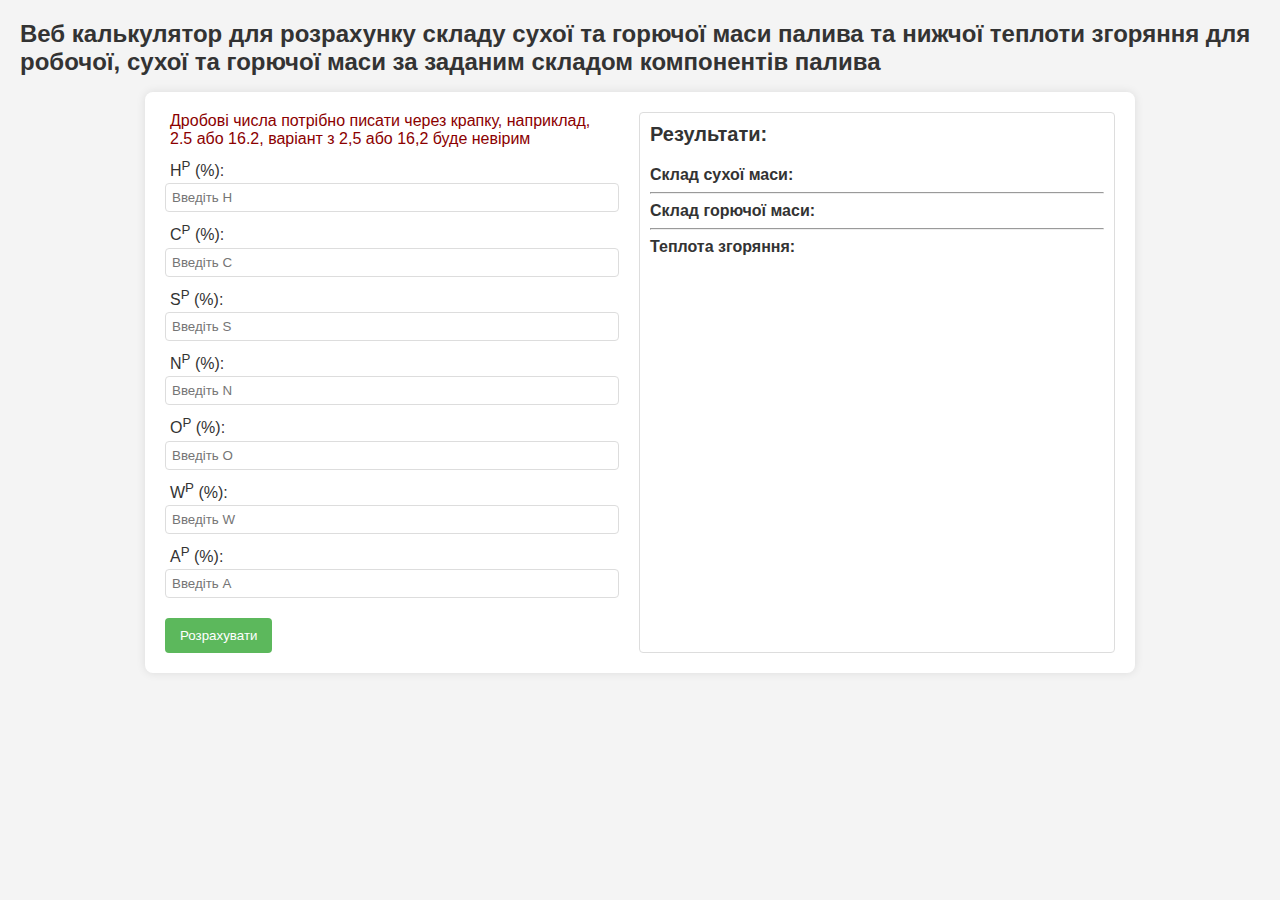
<file: practice-1/index.html>
<!DOCTYPE html>
<html lang="uk">
<head>
    <title>Calculator</title>
    <link rel="stylesheet" href="style.css">
</head>
<body>

    <h1>Веб калькулятор для розрахунку складу сухої та 
        горючої маси палива та нижчої теплоти згоряння для робочої, 
        сухої та горючої маси за заданим складом компонентів палива</h1>

    <div class="container">
        <div class="input-fields">
            <p class="warning">Дробові числа потрібно писати через крапку, 
                наприклад, 2.5 або 16.2, варіант з 2,5 або 16,2 буде невірим</p>

            <p>H<sup>P</sup> (%):</p>
            <input id="Hp" placeholder="Введіть H">
        
            <p>C<sup>P</sup> (%):</p>
            <input id="Cp" placeholder="Введіть C">
        
            <p>S<sup>P</sup> (%):</p>
            <input id="Sp" placeholder="Введіть S">
        
            <p>N<sup>P</sup> (%):</p>
            <input id="Np" placeholder="Введіть N">
        
            <p>O<sup>P</sup> (%):</p>
            <input id="Op" placeholder="Введіть O">
        
            <p>W<sup>P</sup> (%):</p>
            <input id="Wp" placeholder="Введіть W">
        
            <p>A<sup>P</sup> (%):</p>
            <input id="Ap" placeholder="Введіть A">
        
            <button id="calculateBtn">Розрахувати</button>
        </div>

        <div class="results">
            <h2>Результати:</h2>
            <div id="dryMass"><strong>Склад сухої маси:</strong></div><hr>
            <div id="combustibleMass"><strong>Склад горючої маси:</strong></div><hr>
            <div id="heatValue"><strong>Теплота згоряння:</strong></div>
        </div>
    </div>

    <script src="script.js"></script>
</body>
</html>
</file>
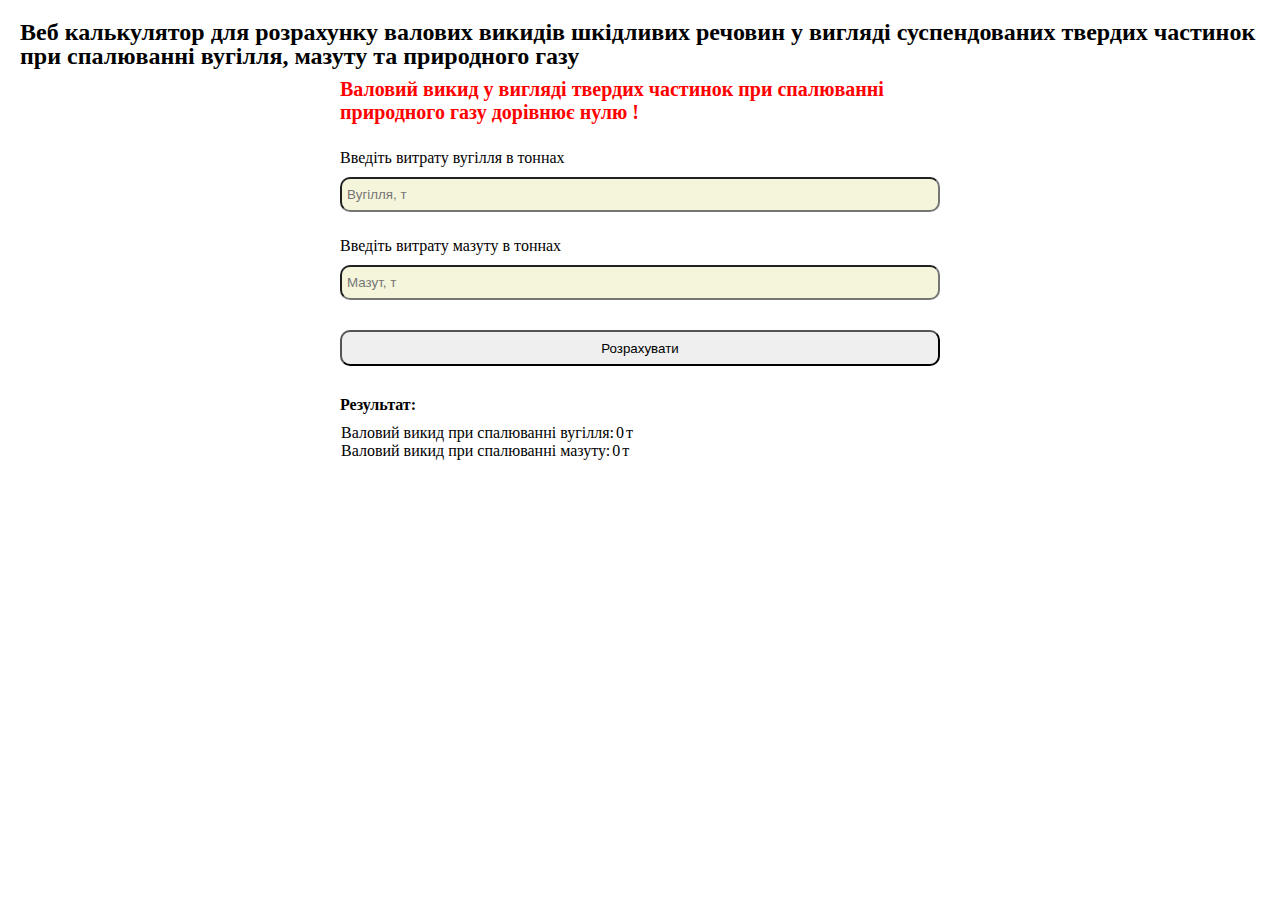
<file: practice-2/index.html>
<!DOCTYPE html>
<html lang="uk">
<head>
    <title>Calculator</title>
    <link rel="stylesheet" href="style.css">
</head>
<body>

    <h1>Веб калькулятор для розрахунку валових викидів
        шкідливих речовин у вигляді суспендованих твердих
        частинок при спалюванні вугілля, мазуту та природного газу
    </h1>

    <div class="container">
       <p class="naturalGas">
            Валовий викид у вигляді твердих частинок при спалюванні природного газу дорівнює нулю !
       </p>
       <p class="valueInput">Введіть витрату вугілля в тоннах</p>
       <input type="text" id="coal" placeholder="Вугілля, т">
       <p class="valueInput">Введіть витрату мазуту в тоннах</p>
       <input type="text" id="oil-fuel" placeholder="Мазут, т">
       <button type="submit" id="button">Розрахувати</button>
       <p class="error" id="err"></p>
       <div class="result">
            <p style="font-weight: bold;">Результат:</p>
            <div class="result-value">
                <p>Валовий викид при спалюванні вугілля:</p>
                <p id="coal-result">0</p>
                <p>т</p>
            </div>
            <div class="result-value">
                <p>Валовий викид при спалюванні мазуту:</p>
                <p id="oil-fuel-result">0</p>
                <p>т</p>
            </div>
       </div>
    </div>

    <script src="script.js"></script>
</body>
</html>
</file>
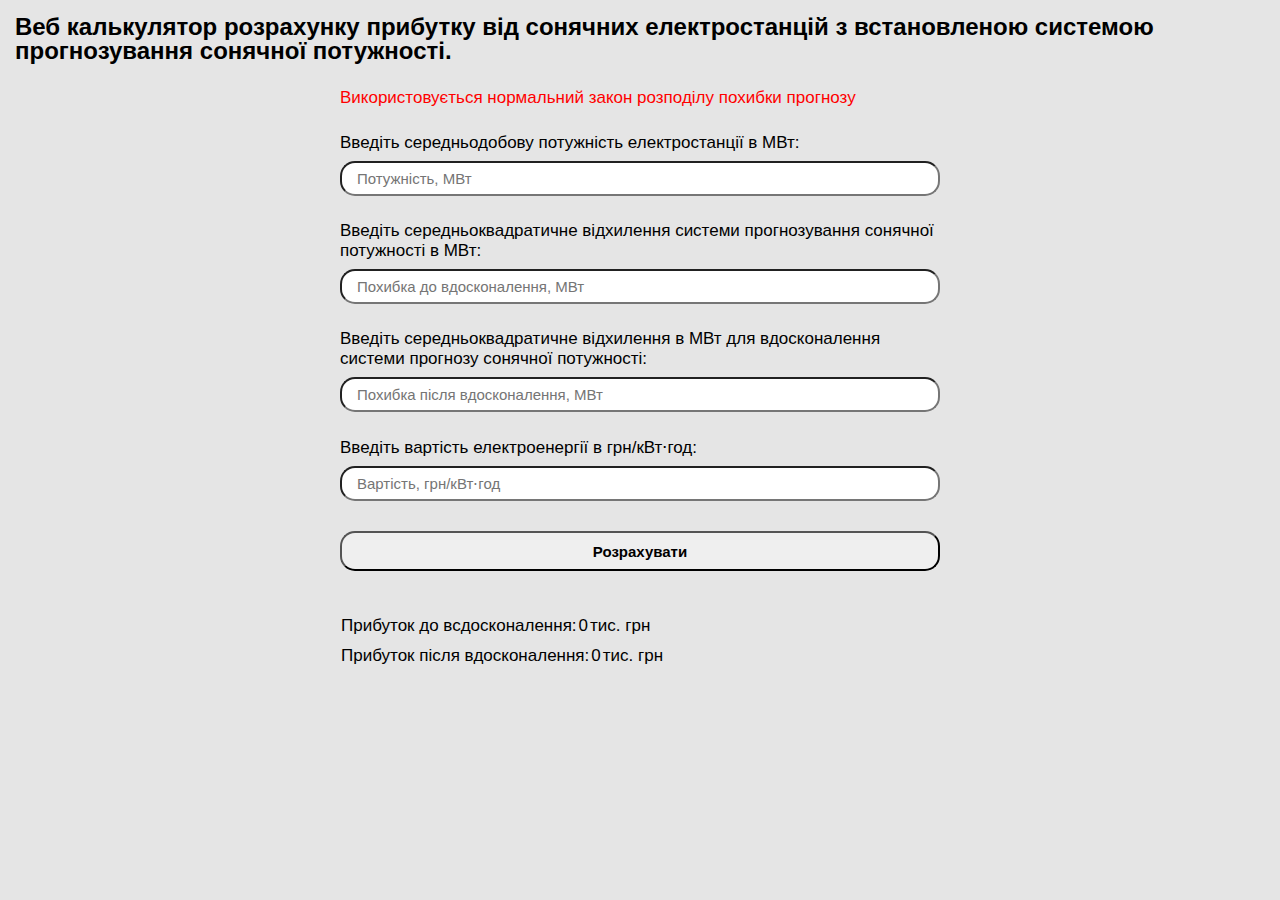
<file: practice-3/index.html>
<!DOCTYPE html>
<html lang="uk">
<head>
    <title>Calculator</title>
    <link rel="stylesheet" href="style.css">
</head>
<body>
    <h1>Веб калькулятор розрахунку прибутку від сонячних електростанцій 
        з встановленою системою прогнозування сонячної потужності.
    </h1>
    <div class="container">
        <div class="inputs">
            <p class="warning">Використовується нормальний закон розподілу похибки прогнозу</p>
            <p>Введіть середньодобову потужність електростанції в МВт:</p>
            <input type="text" id="power" placeholder="Потужність, МВт">
            <p>Введіть середньоквадратичне відхилення системи прогнозування сонячної потужності в МВт:</p>
            <input type="text" id="o1" placeholder="Похибка до вдосконалення, МВт">
            <p>Введіть середньоквадратичне відхилення в МВт для вдосконалення системи прогнозу сонячної потужності:</p>
            <input type="text" id="o2" placeholder="Похибка після вдосконалення, МВт">
            <p>Введіть вартість електроенергії в грн/кВт⋅год:</p>
            <input type="text" id="cost" placeholder="Вартість, грн/кВт⋅год">
            <button id="btn">Розрахувати</button>
            <p class="err" id="err"></p>
        </div>
        <div class="results">
            <div class="result">
                <p>Прибуток до всдосконалення:</p><p id="result-1">0</p><p>тис. грн</p>
            </div>
            <div class="result">
                <p>Прибуток після вдосконалення:</p><p id="result-2">0</p><p>тис. грн</p>
            </div>
        </div>
    </div>
    <script src="script.js"></script>
</body>
</html>
</file>
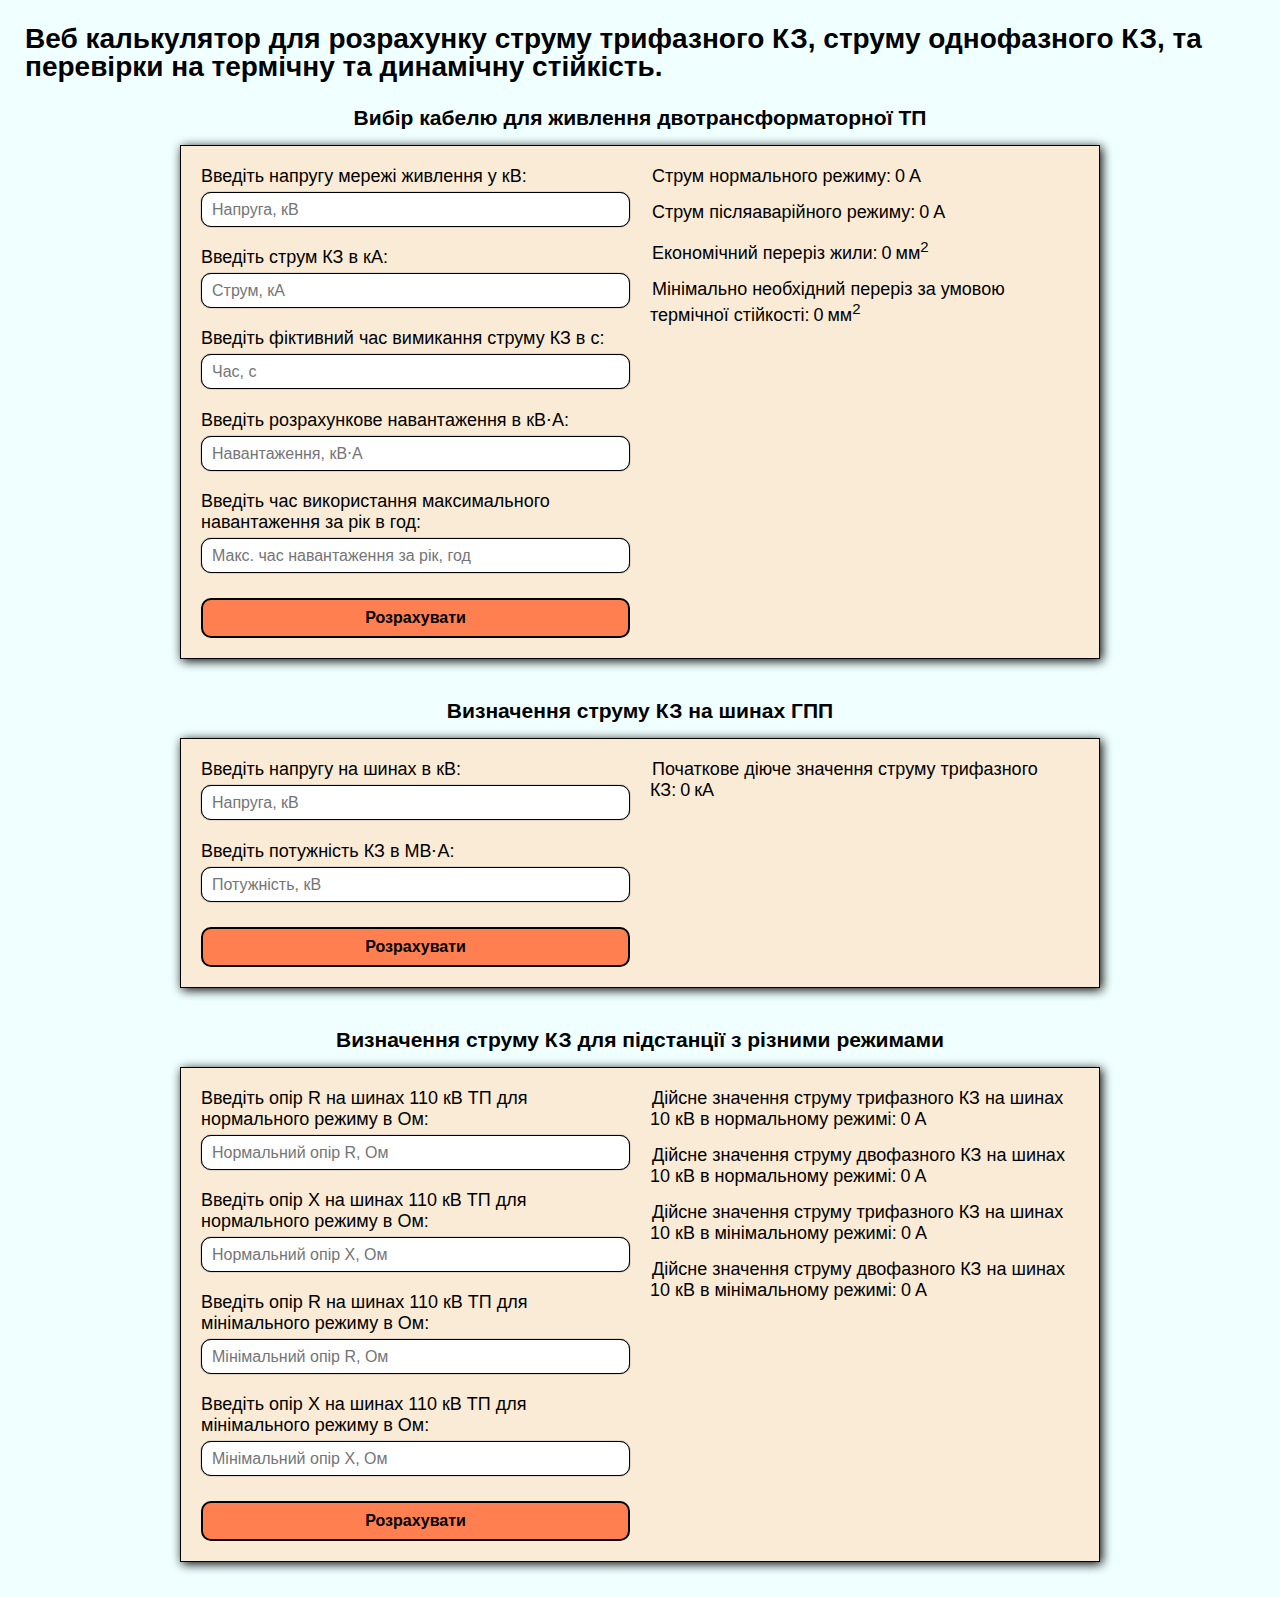
<file: practice-4/index.html>
<!DOCTYPE html>
<html lang="uk">
<head>
    <title>Calculator</title>
    <link rel="icon" href="favicon.png">
    <link rel="stylesheet" href="style.css">
</head>
<body>

    <h1>Веб калькулятор для розрахунку струму трифазного КЗ, струму 
        однофазного КЗ, та перевірки на термічну та динамічну стійкість.
    </h1>

    <div class="container">
        <h3>Вибір кабелю для живлення двотрансформаторної ТП</h3>
       <div class="calculator">
            <div class="input">
                <p>Введіть напругу мережі живлення у кВ:</p>
                <input type="text" placeholder="Напруга, кВ" id="u1">
                <p>Введіть струм КЗ в кА:</p>
                <input type="text" placeholder="Струм, кА" id="i1">
                <p>Введіть фіктивний час вимикання струму КЗ в с:</p>
                <input type="text" placeholder="Час, с" id="t1">
                <p>Введіть розрахункове навантаження в кВ⋅А:</p>
                <input type="text" placeholder="Навантаження, кВ⋅А" id="ui1">
                <p>Введіть час використання максимального навантаження за рік в год:</p>
                <input type="text" placeholder="Макс. час навантаження за рік, год" id="mt1">
                <button id="button1">Розрахувати</button>
            </div>
            <div class="output">
                <div class="res">
                    <p>Струм нормального режиму:</p><p id="res11">0</p><p>А</p>
                </div>
                <div class="res">
                    <p>Струм післяаварійного режиму:</p><p id="res12">0</p><p>А</p>
                </div>
                <div class="res">
                    <p>Економічний переріз жили:</p><p id="res13">0</p><p>мм<sup>2</sup></p>
                </div>
                <div class="res">
                    <p>Мінімально необхідний переріз за умовою термічної стійкості:</p><p id="res14">0</p><p>мм<sup>2</sup></p>
                </div>
                <p class="err" id="err1"></p>
            </div>
       </div>
       <h3>Визначення струму КЗ на шинах ГПП</h3>
       <div class="calculator">
            <div class="input">
                <p>Введіть напругу на шинах в кВ:</p>
                <input type="text" placeholder="Напруга, кВ" id="u2">
                <p>Введіть потужність КЗ в МВ⋅А:</p>
                <input type="text" placeholder="Потужність, кВ" id="ui2">
                <button id="button2">Розрахувати</button>
            </div>
            <div class="output">
                <div class="res">
                    <p>Початкове діюче значення струму трифазного КЗ:</p><p id="res2">0</p><p>кА</p>
                </div>
                <p class="err" id="err2"></p>
            </div>
       </div>
       <h3>Визначення струму КЗ для підстанції з різними режимами</h3>
       <div class="calculator">
            <div class="input">
                <p>Введіть опір R на шинах 110 кВ ТП для нормального режиму в Ом:</p>
                <input type="text" placeholder="Нормальний опір R, Ом" id="nr31">
                <p>Введіть опір X на шинах 110 кВ ТП для нормального режиму в Ом:</p>
                <input type="text" placeholder="Нормальний опір X, Ом" id="nr32">
                <p>Введіть опір R на шинах 110 кВ ТП для мінімального режиму в Ом:</p>
                <input type="text" placeholder="Мінімальний опір R, Ом" id="mr31">
                <p>Введіть опір X на шинах 110 кВ ТП для мінімального режиму в Ом:</p>
                <input type="text" placeholder="Мінімальний опір X, Ом" id="mr32">
                <button id="button3">Розрахувати</button>
            </div>
            <div class="output">
                <div class="res">
                    <p>Дійсне значення струму трифазного КЗ на шинах 10 кВ в нормальному режимі:</p><p id="res3n3">0</p><p>А</p>
                </div>
                <div class="res">
                    <p>Дійсне значення струму двофазного КЗ на шинах 10 кВ в нормальному режимі:</p><p id="res3n2">0</p><p>А</p>
                </div>
                <div class="res">
                    <p>Дійсне значення струму трифазного КЗ на шинах 10 кВ в мінімальному режимі:</p><p id="res3m3">0</p><p>А</p>
                </div>
                <div class="res">
                    <p>Дійсне значення струму двофазного КЗ на шинах 10 кВ в мінімальному режимі:</p><p id="res3m2">0</p><p>А</p>
                </div>
                <p class="err" id="err3"></p>
            </div>
       </div>
    </div>

    <script src="script.js"></script>
</body>
</html>
</file>
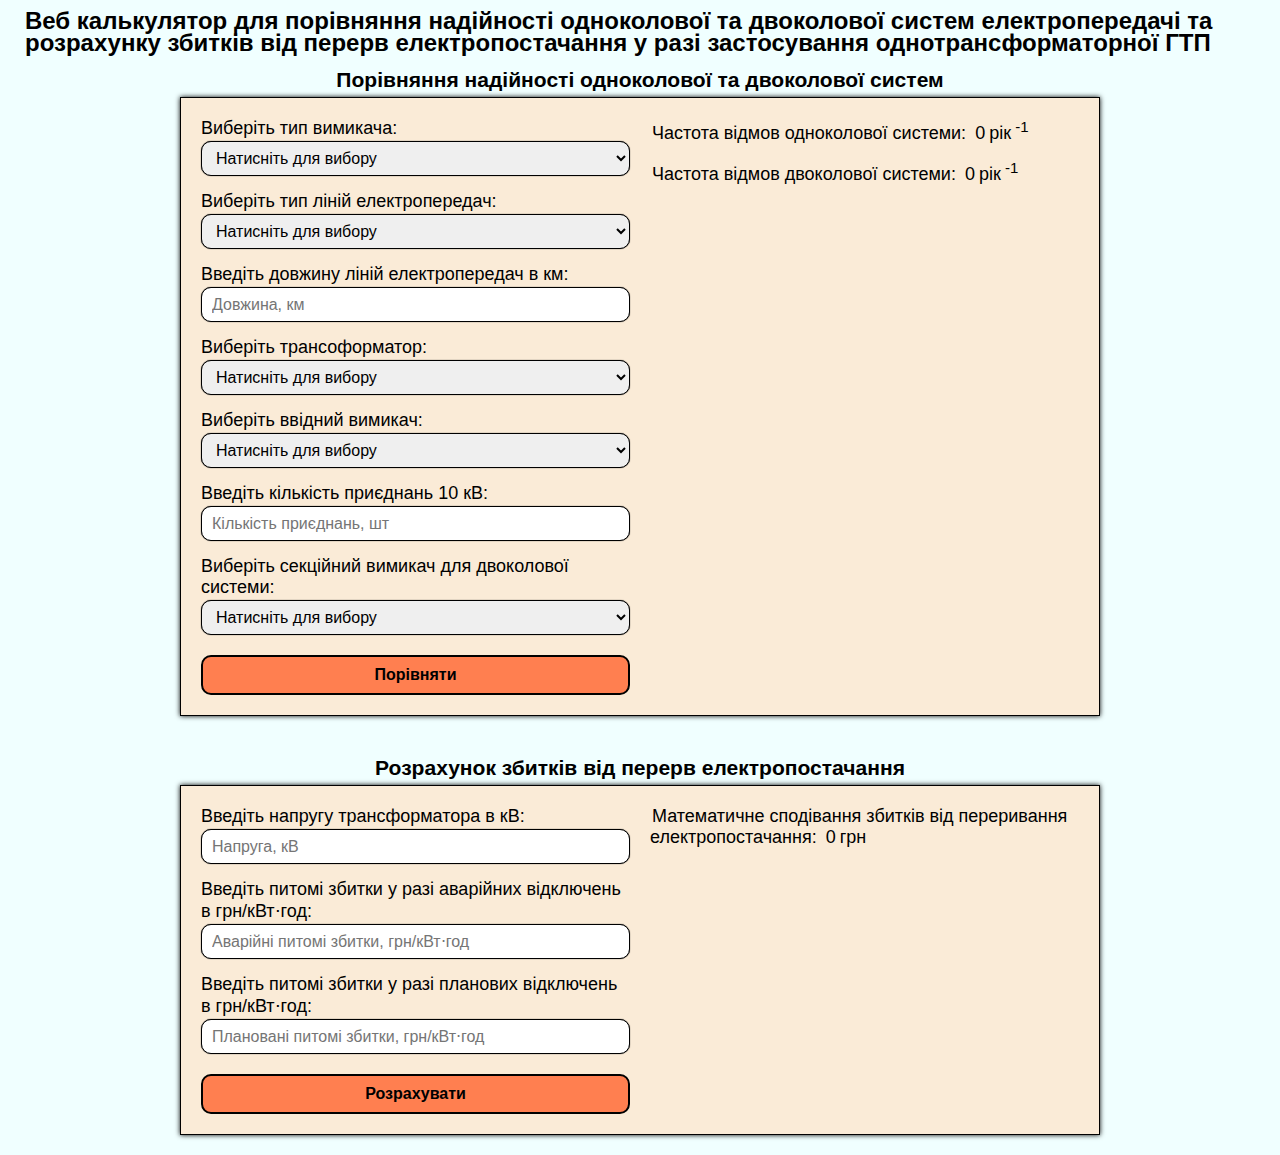
<file: practice-5/index.html>
<!DOCTYPE html>
<html lang="uk">
<head>
    <title>Калькулятор</title>
    <link rel="icon" href="favicon.png">
    <link rel="stylesheet" href="style.css">
</head>
<body>

    <h1>Веб калькулятор для порівняння
        надійності одноколової та двоколової систем електропередачі та
        розрахунку збитків від перерв електропостачання у разі
        застосування однотрансформаторної ГТП
    </h1>

    <div class="container">
        <h3>Порівняння надійності одноколової та двоколової систем</h3>
       <div class="calculator">
            <div class="part">
                <p>Виберіть тип вимикача:</p>
                <select id="offtype">
                    <option selected disabled hidden>Натисніть для вибору</option>
                    <option>В-110 кВ (елегазовий)</option>
                    <option>В-10 кВ (малооливний)</option>
                    <option>В-10 кВ (вакуумний)</option>
                </select>
                <p>Виберіть тип ліній електропередач:</p>
                <select id="etransfer">
                    <option selected disabled hidden>Натисніть для вибору</option>
                    <option>ПЛ-110 кВ</option>
                    <option>ПЛ-35 кВ</option>
                    <option>ПЛ-10 кВ</option>
                    <option>КЛ-10 кВ (траншея)</option>
                    <option>КЛ-10 кВ (кабельний канал)</option>
                </select>
                <p>Введіть довжину ліній електропередач в км:</p>
                <input type="text" placeholder="Довжина, км" id="distance">
                <p>Виберіть трансоформатор:</p>
                <select id="transformType">
                    <option selected disabled hidden>Натисніть для вибору</option>
                    <option>Т-110 кВ</option>
                    <option>Т-35 кВ</option>
                    <option>Т-10 кВ (кабельна мережа 10 кВ)</option>
                    <option>Т-10 кВ (повітряна мережа 10 кВ)</option>
                </select>
                <p>Виберіть ввідний вимикач:</p>
                <select id="inOffType">
                    <option selected disabled hidden>Натисніть для вибору</option>
                    <option>В-110 кВ (елегазовий)</option>
                    <option>В-10 кВ (малооливний)</option>
                    <option>В-10 кВ (вакуумний)</option>
                </select>
                <p>Введіть кількість приєднань 10 кВ:</p>
                <input type="text" placeholder="Кількість приєднань, шт" id="numOfConnects">
                <p>Виберіть секційний вимикач для двоколової системи:</p>
                <select id="sectionOffType">
                    <option selected disabled hidden>Натисніть для вибору</option>
                    <option>В-110 кВ (елегазовий)</option>
                    <option>В-10 кВ (малооливний)</option>
                    <option>В-10 кВ (вакуумний)</option>
                </select>
                <button id="btnCompare">Порівняти</button>
            </div>
            <div class="part">
                <div>
                    <p>Частота відмов одноколової системи:</p>
                    <p id="res11">0</p><p>рік<sup> -1</sup></p>
                </div>
                <div>
                    <p>Частота відмов двоколової системи:</p>
                    <p id="res12">0</p><p>рік<sup> -1</sup></p>
                </div>
                <p class="err" id="err1"></p>
            </div>
       </div>
       <h3>Розрахунок збитків від перерв електропостачання</h3>
       <div class="calculator">
        <div class="part">
            <p>Введіть напругу трансформатора в кВ:</p>
            <input type="text" placeholder="Напруга, кВ" id="u">
            <p>Введіть питомі збитки у разі аварійних відключень в грн/кВт⋅год:</p>
            <input type="text" placeholder="Аварійні питомі збитки, грн/кВт⋅год" id="losses1">
            <p>Введіть питомі збитки у разі планових відключень в грн/кВт⋅год:</p>
            <input type="text" placeholder="Плановані питомі збитки, грн/кВт⋅год" id="losses2">
            <button id="btnCalculate">Розрахувати</button>
        </div>
        <div class="part">
            <div>
                <p>Математичне сподівання збитків від переривання електропостачання:</p>
                <p id="res2">0</p><p>грн</p>
            </div>
            <p class="err" id="err2"></p>
        </div>
   </div>
    </div>

    <script src="script.js"></script>
</body>
</html>
</file>
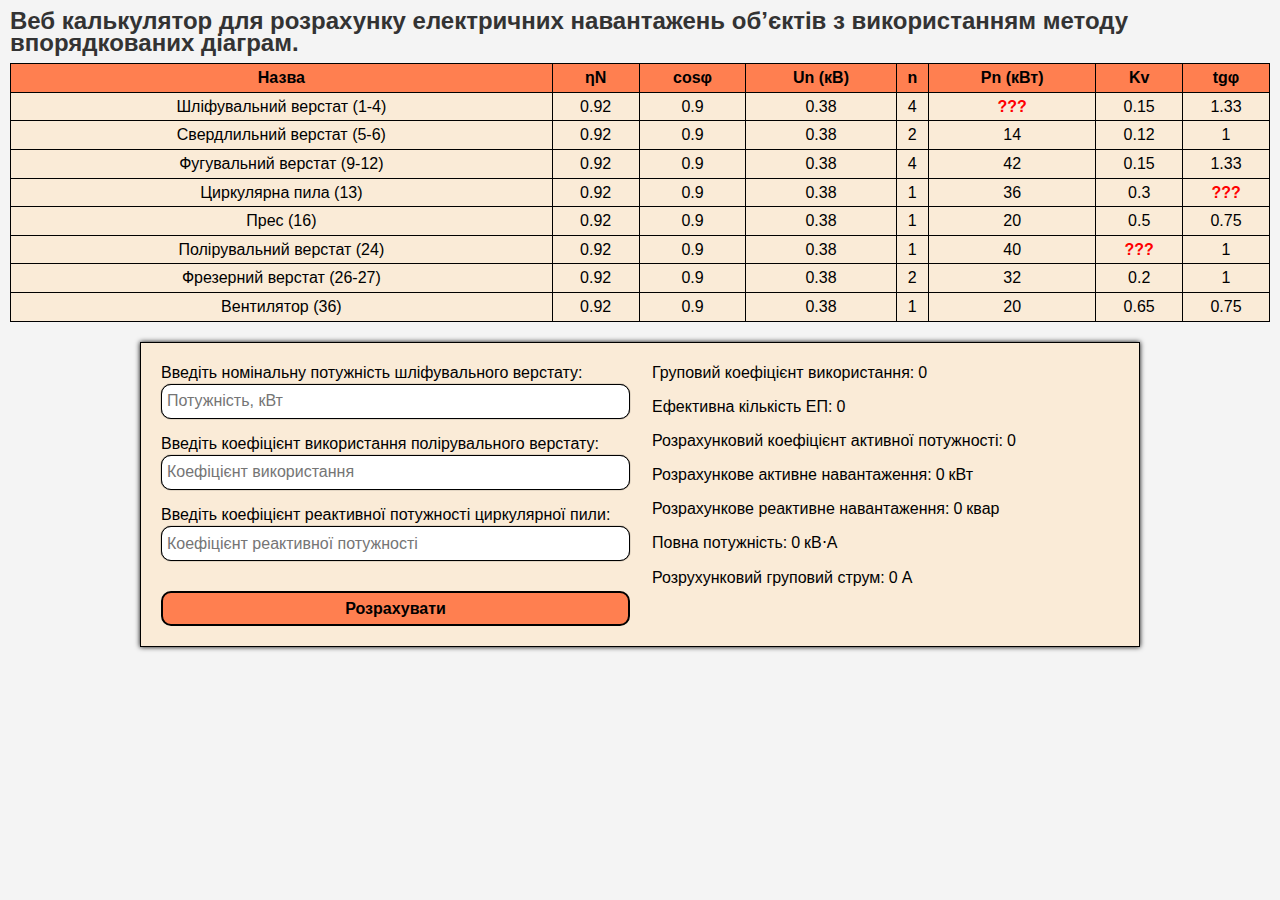
<file: practice-6/index.html>
<!DOCTYPE html>
<html lang="uk">
<head>
    <title>Калькулятор</title>
    <link rel="icon" href="favicon.png">
    <link rel="stylesheet" href="style.css">
</head>
<body>
    <h1>Веб калькулятор для розрахунку електричних навантажень
        об’єктів з використанням методу впорядкованих діаграм.
   </h1>

   <table>
        <thead>
            <tr>
                <th>Назва</th>
                <th>ηN</th>
                <th>cosφ</th>
                <th>Un (кВ)</th>
                <th>n</th>
                <th>Pn (кВт)</th>
                <th>Kv</th>
                <th>tgφ</th>
            </tr>
        </thead>
        <tbody id="table-body"></tbody>
    </table>

    <div class="calculator">
        <div class="part">
            <p>Введіть номінальну потужність шліфувального верстату:</p>
            <input type="text" placeholder="Потужність, кВт" id="pn">
            <p>Введіть коефіцієнт використання полірувального верстату:</p>
            <input type="text" placeholder="Коефіцієнт використання" id="kv">
            <p>Введіть коефіцієнт реактивної потужності циркулярної пили:</p>
            <input type="text" placeholder="Коефіцієнт реактивної потужності" id="tg">
            <button id="btn">Розрахувати</button>
        </div>
    
        <div class="part">
            <div class="result">
                <p>Груповий коефіцієнт використання:</p><p id="res1">0</p>
            </div>
            <div class="result">
                <p>Ефективна кількість ЕП:</p><p id="res2">0</p>
            </div>
            <div class="result">
                <p>Розрахунковий коефіцієнт активної потужності:</p><p id="res3">0</p>
            </div>
            <div class="result">
                <p>Розрахункове активне навантаження:</p><p id="res4">0</p><p>кВт</p>
            </div>
            <div class="result">
                <p>Розрахункове реактивне навантаження:</p><p id="res5">0</p><p>квар</p>
            </div>
            <div class="result">
                <p>Повна потужність:</p><p id="res6">0</p><p>кВ⋅А</p>
            </div>
            <div class="result">
                <p>Розрухунковий груповий струм:</p><p id="res7">0</p><p>А</p>
            </div>
            <p class="err" id="err"></p>
        </div>
    </div>

    <script src="script.js"></script>
</body>
</html>
</file>
<file: practice-1/style.css>
body {
    font-family: Arial, sans-serif;
    margin: 20px;
    background-color: #f4f4f4;
    color: #333;
}

.container {
    display: flex;
    gap: 20px;
    max-width: 950px;
    margin: 0 auto;
    background-color: #fff;
    padding: 20px;
    border-radius: 8px;
    box-shadow: 0 0 10px rgba(0, 0, 0, 0.1);
}

h1 {
    font-size: 24px;
}

.input-fields {
    flex: 1;
    p {
        margin: 10px 5px 3px 5px;
    }
    .warning {
        margin-top: 0;
        margin-bottom: 10px;
        color: #8B0000;
    }
    input {
        width: 100%;
        padding: 6px;
        border: 1px solid #ddd;
        border-radius: 4px;
        box-sizing: border-box;
    }
}

.results {
    flex: 1;
    padding: 10px;
    border: 1px solid #ddd;
    border-radius: 4px;
    h2 {
        font-size: 20px;
        margin: 0 0 20px 0;
    }
}

button {
    margin-top: 20px;
    background-color: #5cb85c;
    color: white;
    padding: 10px 15px;
    border: none;
    border-radius: 4px;
    cursor: pointer;
}

button:hover {
    background-color: #4cae4c;
}

@media (max-width: 768px) {
    .container {
        display: block;
    }
    .results {
        margin-top: 20px;
    }
}
</file>
<file: practice-2/style.css>
p {
    margin: 10px 0;
    padding: 0;
}

body {
    margin: 0;
    padding: 20px;
}

h1 {
    margin: 0;
    font-size: 24px;
    line-height: 1;
}

.naturalGas {
    font-size: 20px;
    color: red;
    font-weight: bold;
}

.container {
    max-width: 600px;
    margin: 0 auto;
}

.valueInput {
    margin-top: 25px;
}

button {
    margin: 30px 0 0 0;
    width: 100%;
    height: 36px;
    border-radius: 10px;
    transition-duration: 0.3s;
}

button:hover {
    background-color: beige;
    cursor: pointer;
}

input {
    background-color: beige;
    width: 100%;
    padding: 8px 5px;
    border-radius: 10px;
	box-sizing: border-box;
}

.result {
    margin-top: 30px;
}

.result-value {
    display: flex;
    p {
        margin: 0 1px;
    }
}

.error {
    color: red;

}
</file>
<file: practice-3/style.css>
*, *::before, *::after { box-sizing: border-box; }
body, h1, h2, h3, h4, p, ul, ol, li { margin: 0; padding: 0; }

body {
  font-family: Arial, Helvetica, sans-serif;
  padding: 15px;
  font-size: 17px;
  background-color: rgba(0,0,0,0.1);
}

h1 {
  line-height: 1;
  font-size: 24px;
}

.warning { color: red;  }

.container {
  max-width: 600px;
  margin: 0 auto;
  display: flex;
  flex-direction: column;
}

button {
  display: block;
  margin-top: 30px;
  width: 100%;
  font-weight: bold;
  height: 40px;
  border-radius: 15px;
  cursor: pointer;
  transition-duration: 0.3s;
  font-size: 15px;
}

button:hover { background-color: cornflowerblue; }
.err { color: red; }

.inputs {
  p { padding-top: 25px; }
  input {
    font-family: Arial, Helvetica, sans-serif;
    font-size: 15px;
    width: 100%;
    margin-top: 8px;
    height: 35px;
    padding: 0 15px;
    border-radius: 15px;
  }
}

.results {margin-top: 10px;}

.result {
  margin-top: 10px;
  display: flex;
  p { margin: 0 1px; }
}
</file>
<file: practice-4/style.css>
*, *::before, *::after {
  box-sizing: border-box;
}

body, h1, h2, h3, h4, p, ul, ol, li {
  margin: 0;
  padding: 0;
}

body {
  padding: 25px;
  font-family: Arial, Helvetica, sans-serif;
  background-color:azure;
  font-size: 18px;
}

h1 {
 font-size: 28px;
 line-height: 1;
 margin-bottom: 25px;
}

h3 {
  text-align: center;
}

input {
  margin: 5px 0 20px 0;
  padding: 2px 10px;
  width: 100%;
  height: 35px;
  border-radius: 10px;
  font-family: Arial, Helvetica, sans-serif;
  font-size: 16px;
  border: 1px solid #000;
  box-shadow: 0px 0px 1px #000;
}

.container {
  max-width: 900px;
  margin: 0 auto;
}

.calculator {
  background-color: antiquewhite;
  padding: 20px 10px;
  margin: 15px -10px 40px -10px;
  display: flex;
  border: 1px solid #000;
  box-shadow: 2px 2px 10px #000;

  @media (max-width: 700px) {
    display: block;
  }
}

.calculator:last-child {
  margin-bottom: 10px;
}

.input, .output {
  padding: 0 10px;
  width: 50%;
  @media (max-width: 700px) {
    width: 100%;
  }
}

@media (max-width: 700px) {
  .output {
    margin-top: 30px;
  }
}

.res {
  margin-bottom: 15px;
  p {
    display: inline;
    margin: 0 2px;  
  }
}

button {
  margin-top: 5px;
  transition-duration: 0.3s;
  display: block;
  width: 100%;
  height: 40px;
  border-radius: 10px;
  background-color:coral;
  font-weight: bold;
  font-size: 16px;
  border: 2px solid #000;
}

button:hover {
  cursor: pointer;
  color: coral;
  background-color: black;
}

.err {
  font-weight: bold;
  color: red;
  opacity: 0;
  animation: blink 1.5s ease-in-out infinite;
}

@keyframes blink {
  0%, 100% { opacity: 1; } 
  50%  { opacity: 0.1; }
}
</file>
<file: practice-5/style.css>
*, *::before, *::after {
  box-sizing: border-box;
}

body, h1, h2, h3, h4, p, ul, ol, li {
  margin: 0;
  padding: 0;
}

body {
  padding: 10px 25px;
  font-family: Arial, Helvetica, sans-serif;
  background-color:azure;
  font-size: 18px;
}

h1 {
 font-size: 24px;
 line-height: 0.9;
 margin-bottom: 15px;
}

h3 {
  text-align: center;
}

input, select {
  margin: 2px 0 15px 0;
  padding: 2px 10px;
  width: 100%;
  height: 35px;
  border-radius: 10px;
  font-family: Arial, Helvetica, sans-serif;
  font-size: 16px;
  border: 1px solid #000;
  box-shadow: 0px 0px 1px #000;
}

.container {
  max-width: 900px;
  margin: 0 auto;
}

.calculator {
  background-color: antiquewhite;
  padding: 20px 10px;
  margin: 5px -10px 40px -10px;
  display: flex;
  border: 1px solid #000;
  box-shadow: 0px 0px 5px #000;

  @media (max-width: 700px) {
    display: block;
  }
}

.calculator:last-child {
  margin-bottom: 10px;
}

.part {
  padding: 0 10px;
  width: 50%;
  @media (max-width: 700px) {
    width: 100%;
  }
}

@media (max-width: 700px) {
  .part {
    margin-top: 0px;
  }
  button {
    margin-bottom: 20px;
  }
}

.part div {
  margin-bottom: 15px;
  p {
    display: inline;
    margin: 0 2px;  
  }
}

button {
  margin-top: 5px;
  transition-duration: 0.3s;
  display: block;
  width: 100%;
  height: 40px;
  border-radius: 10px;
  background-color:coral;
  font-weight: bold;
  font-size: 16px;
  border: 2px solid #000;
}

button:hover {
  cursor: pointer;
  color: coral;
  background-color: black;
}

.err {
  font-weight: bold;
  color: red;
  opacity: 0;
  animation: blink 1.5s ease-in-out infinite;
}

@keyframes blink {
  0%, 100% { opacity: 1; } 
  50%  { opacity: 0.1; }
}
</file>
<file: practice-6/style.css>
*, *::before, *::after {
  box-sizing: border-box;
}

body, h1, h2, h3, h4, p, ul, ol, li {
  margin: 0;
  padding: 0;
}

body {
  font-family: Arial, Helvetica, sans-serif;
  line-height: 1.6;
  padding: 10px;
  background-color: #f4f4f4;
}

h1, h2, h3 {
  color: #333;
}

h1 {
  font-size: 24px;
  line-height: 0.9;
  margin-bottom: 10px;;
}

table {
  width: 100%;
  border-collapse: collapse;
}
th, td {
  border: 1px solid black;
  text-align: center;
}
th {
  background-color: coral;
}

td {
  background-color: antiquewhite;
}

button {
  margin-top: 15px;
  transition-duration: 0.3s;
  display: block;
  width: 100%;
  height: 35px;
  border-radius: 10px;
  background-color:coral;
  font-weight: bold;
  font-size: 16px;
  border: 2px solid #000;
}

button:hover {
  cursor: pointer;
  color: coral;
  background-color: black;
}

.err {
  font-weight: bold;
  color: red;
  opacity: 0;
  animation: blink 1.5s ease-in-out infinite;
  margin-top: 15px;
  line-height: 1;
}

@keyframes blink {
  0%, 100% { opacity: 1; } 
  50%  { opacity: 0.1; }
}

.results {
  margin: 0 auto;
  max-width: 500px;
}

.result {
  display: flex;
  p {
    margin: 0 2px;
  }
}

.calculator {
  background-color: antiquewhite;
  padding: 20px 10px;
  margin: 20px auto 0 auto;
  display: flex;
  border: 1px solid #000;
  box-shadow: 0px 0px 5px #000;
  max-width: 1000px;
  @media (max-width: 700px) {
    display: block;
  }
  p {
    line-height: 1.2;
  }
}

.part {
  padding: 0 10px;
  width: 50%;
  @media (max-width: 700px) {
    width: 100%;
  }
}

@media (max-width: 700px) {
  .part {
    margin-top: 0px;
  }
  button {
    margin-bottom: 20px;
  }
}

.part div {
  margin-bottom: 15px;
  p {
    display: inline;
    margin: 0 2px;  
  }
}

input {
  margin: 2px 0 15px 0;
  padding: 2px 5px;
  width: 100%;
  height: 35px;
  border-radius: 10px;
  font-family: Arial, Helvetica, sans-serif;
  font-size: 16px;
  border: 1px solid #000;
  box-shadow: 0px 0px 1px #000;
}

@media (max-width: 900px) {
  .calculator {
    display: block;
    max-width: 500px;
  }
  .part {
    width: 100%;
  }
  button {
    margin-bottom: 20px;
  }
}
</file>
